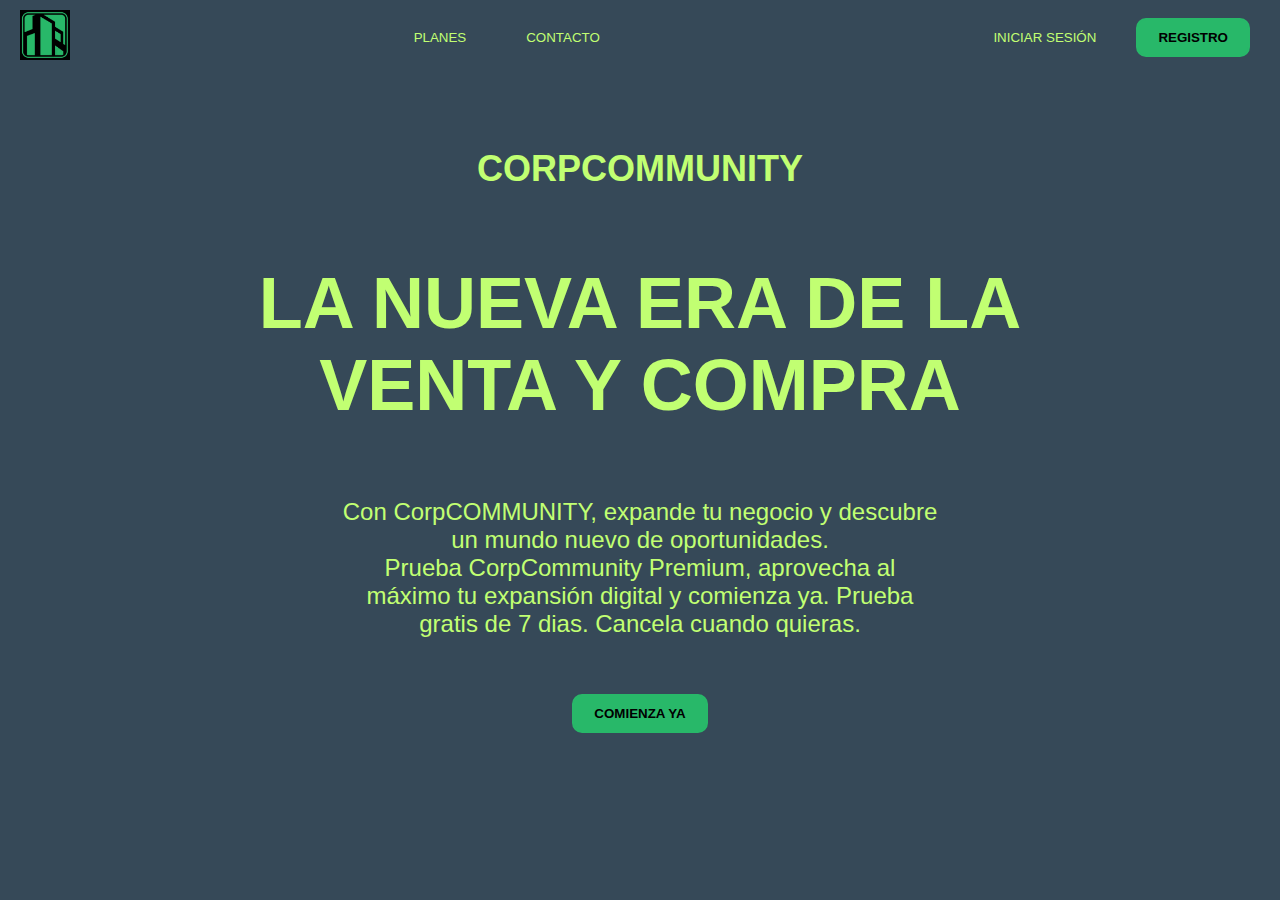
<file: index.html>
<!DOCTYPE html>
<html lang="es">

<head>
    <meta charset="UTF-8">
    <meta name="viewport" content="width=device-width, initial-scale=1.0">
    <link rel="stylesheet" href="index.css">
    <title>CorpCOMMUNITY</title>
</head>

<body>
    <header>
        <div class="logo">
            <img src="imagenes/logo.png" alt="Logo de la empresa">
        </div>
        <nav>
            <div class="nav-buttons">
                <button class="button">PLANES</button>
                <button class="button">CONTACTO</button>
            </div>
        </nav>
        <div class="user-actions">
            <button class="button">INICIAR SESIÓN</button>
            <button class="button large-button">REGISTRO</button>
        </div>
    </header>

    <div class="main-content">
        <h1>CORPCOMMUNITY</h1>
        <p class="tagline">LA NUEVA ERA DE LA <br>VENTA Y COMPRA</p>
        <p class="description">Con CorpCOMMUNITY, expande tu negocio y descubre<br>un mundo nuevo de oportunidades.<br>Prueba CorpCommunity Premium, aprovecha al 
            <br>máximo tu expansión digital y comienza ya. Prueba <br>gratis de 7 dias. Cancela cuando quieras.</p><br><br>
       <a href="mapa.html">
        <button class="button large-button">COMIENZA YA</button>
       </a>
    </div>
</body>

</html>
</file>
<file: index.css>
body {
    margin: 0;
    padding: 0;
    font-family: 'Metamorphous', sans-serif;
    background-color: #364958;
    color: #c1ff72;
}

header {
    background-color: #364958;
    display: flex;
    justify-content: space-between;
    padding: 10px 20px;
    align-items: center;
}

.logo img {
    width: 50px;
    height: 50px;
}

nav {
    display: flex;
}

.nav-buttons {
    display: flex;
    align-items: center; /* Alinea verticalmente los botones con el logo */
    margin-right: 20px;
}


.user-actions {
    display: flex;
}

.button {
    background-color: #364958;
    color: #c1ff72;
    border: none;
    padding: 10px 20px;
    margin: 0 10px;
    cursor: pointer;
}

.button.large-button {
    background-color: #28b869;
    border: 2px solid #28b869;
    color: #000;
    font-weight: bold;
    border-radius: 10px;
}

.main-content {
    text-align: center;
    padding: 50px 0;
}

h1 {
    font-size: 36px;
}

.tagline {
    font-size: 72px;
    font-weight: bold;
}

.description {
    font-size: 24px;
    margin: 20px 0;
}
</file>
